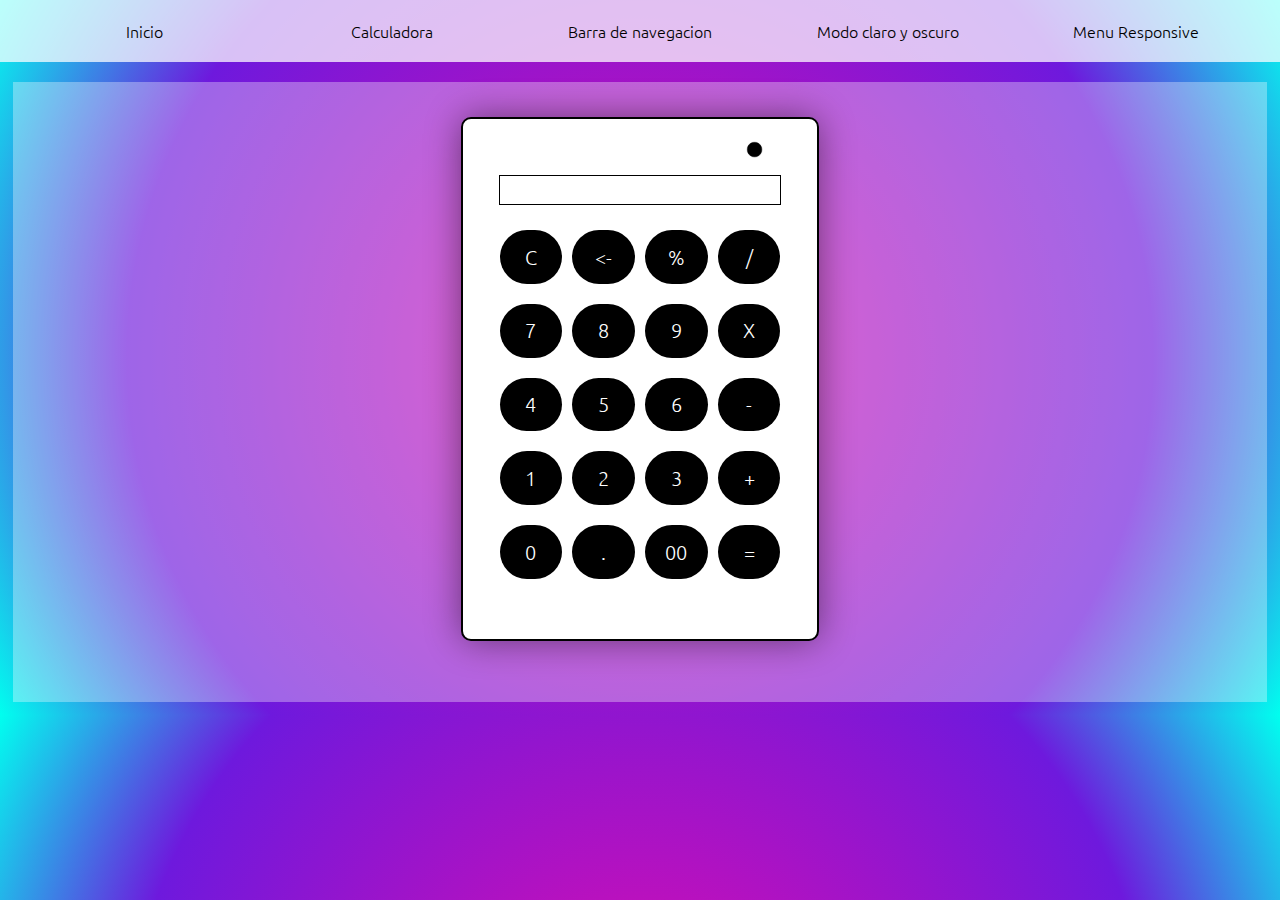
<file: Calculadora/index.html>
<!-- V1-->
<!DOCTYPE html>
<html lang="es">
<head>
    <meta charset="UTF-8">
    <meta name="viewport" content="width=device-width, initial-scale=1.0">
    <link rel="icon" type="image/svg+xml" href="../imgs/calculadora.png" />
    <title>Calculadora</title>
    <link rel="stylesheet" href="../NavBarGral/navBar.css">
    <link rel="stylesheet" href="./style.css">
    <script src="../NavBarGral/navBar.js"></script>
</head>
<body>
    <nav id="NavBarGral">
        
    </nav>
    <section>
        <div class="calcu" id="calculadora">
            <div class="cont-gral1" id="contGral">
                <div class="cont1" id="contImgMove">
                    <img class="img-mode img-mode-bl" id="moveImg" src="../imgs/mode.png" alt="mas">
                </div>
            </div>
            
            <div class="nums">
                <form name="calculator">
                    <div class="text-cont">
                        <input class="text" id="result" type="textfield" name="ans" value="" autocomplete="off" readonly> 
                    </div>
                <br>
                    <input class="btn btnCl" id="borr" type="reset" value="C">
                    <input class="btn btnCl" id="borr1" type="button" value="<-" onclick="borrUlti()">
                    <input class="btn btnCl" id="porc" type="button" value="%" onclick="document.calculator.ans.value+='/100'">
                    <input class="btn btnCl" id="divi" type="button" value="/" onclick="document.calculator.ans.value+='/'">
                <br>
                    <input class="btn btnCl" id="7" type="button" value="7" onclick="document.calculator.ans.value+='7'">
                    <input class="btn btnCl" id="8" type="button" value="8" onclick="document.calculator.ans.value+='8'">
                    <input class="btn btnCl" id="9" type="button" value="9" onclick="document.calculator.ans.value+='9'">
                    <input class="btn btnCl" id="multi" type="button" value="X" onclick="document.calculator.ans.value+='*'"">
                <br>
                    <input class="btn btnCl" id="4" type="button" value="4" onclick="document.calculator.ans.value+='4'">
                    <input class="btn btnCl" id="5" type="button" value="5" onclick="document.calculator.ans.value+='5'">
                    <input class="btn btnCl" id="6" type="button" value="6" onclick="document.calculator.ans.value+='6'">
                    <input class="btn btnCl" id="men" type="button" value="-" onclick="document.calculator.ans.value+='-'" >
                <br>
                    <input class="btn btnCl" id="1" type="button" value="1" onclick="document.calculator.ans.value+='1'">
                    <input class="btn btnCl" id="2" type="button" value="2" onclick="document.calculator.ans.value+='2'">
                    <input class="btn btnCl" id="3" type="button" value="3" onclick="document.calculator.ans.value+='3'">
                    <input class="btn btnCl" id="mas" type="button" value="+" onclick="document.calculator.ans.value+='+'">
                <br>
                    <input class="btn btnCl" id="0" type="button" value="0" onclick="document.calculator.ans.value+='0'">
                    <input class="btn btnCl" id="," type="button" value="." onclick="document.calculator.ans.value+='.'">
                    <input class="btn btnCl" id="00" type="button" value="00" onclick="document.calculator.ans.value+='00'">
                    <input class="btn btnCl" id="igu" type="button" value="=" onclick="document.calculator.ans.value=eval(document.calculator.ans.value)">

                </form>
            </div>
        </div>
    </section>
    <script src="./index.js"></script>
</body>
</html>
</file>
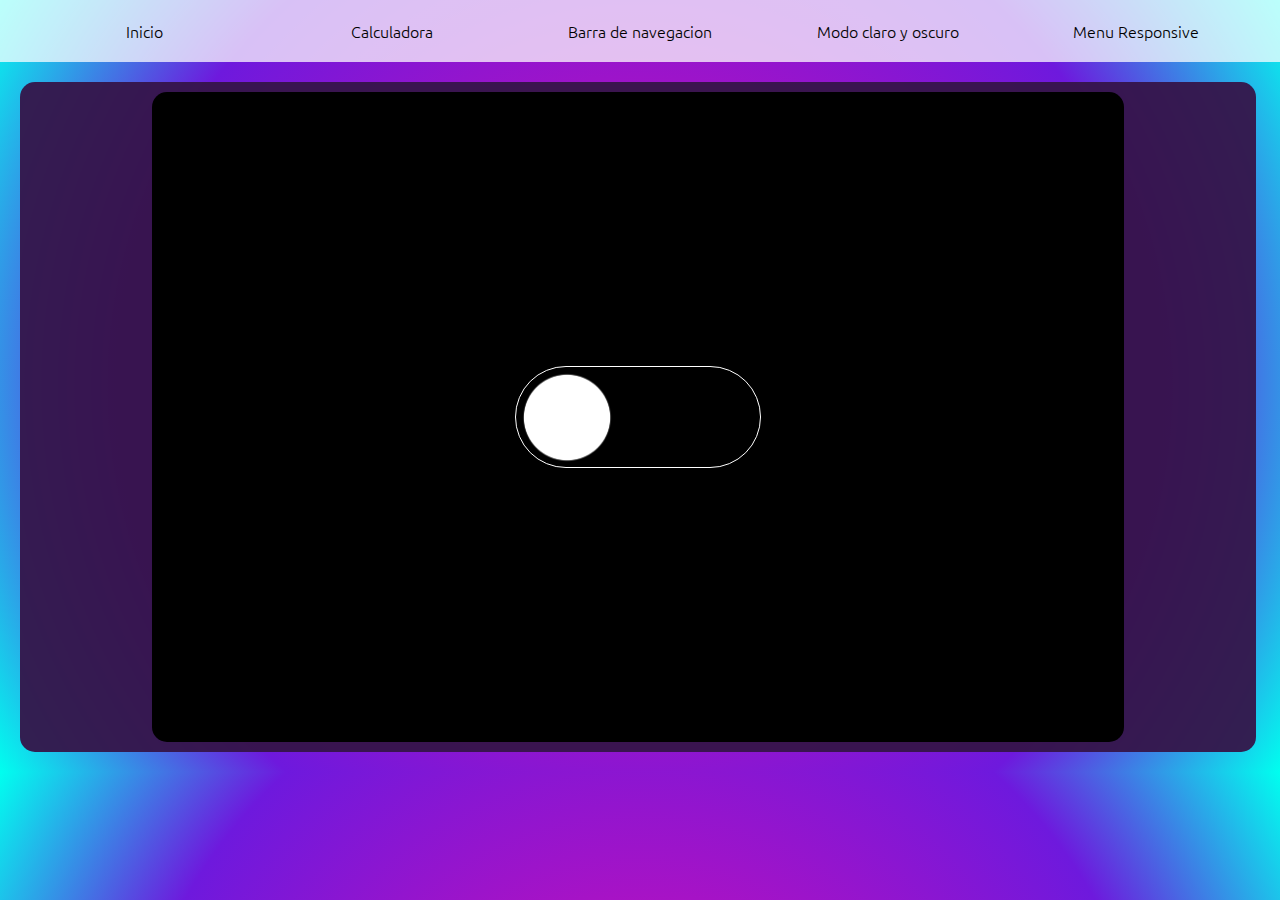
<file: Mode/index.html>
<!-- V3 -->
<!DOCTYPE html>
<html lang="es">
<head>
    <meta charset="UTF-8">
    <meta name="viewport" content="width=device-width, initial-scale=1.0">
    <link rel="icon" type="image/svg+xml" href="../imgs/modoCO.png" />
    <title>Modo claro y oscuro</title>
    <link rel="stylesheet" href="../NavBarGral/navBar.css">
    <link rel="stylesheet" href="./style.css">
    <script src="../NavBarGral/navBar.js"></script>
</head>
<body>
    <nav id="NavBarGral">
        
    </nav>
    <section>
        <div class="cont-gral1" id="contGral">
            <div class="cont1" id="contImgMove">
                <img class="img-mode" id="moveImg" src="../imgs/mode.png" alt="mas">
            </div>
        </div>
    </section>
    <script src="./index.js"></script>
</body>
</html>
</file>
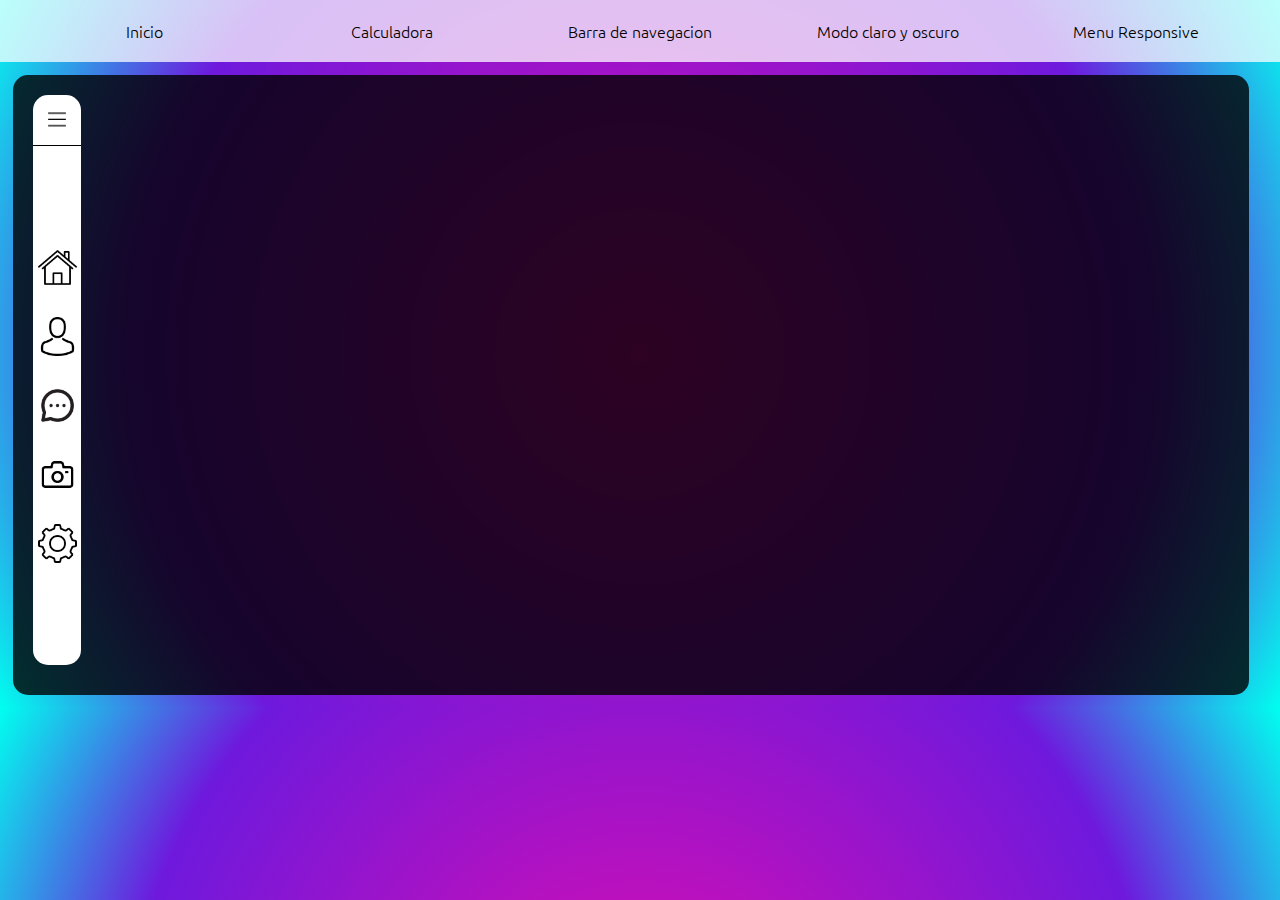
<file: NavBar/index.html>
<!-- V2 -->
<!DOCTYPE html>
<html lang="es">
<head>
    <meta charset="UTF-8">
    <meta name="viewport" content="width=device-width, initial-scale=1.0">
    <link rel="icon" type="image/svg+xml" href="../imgs/navbar.png" />
    <title>Barra de navegacion</title>
    <link rel="stylesheet" href="../NavBarGral/navBar.css">
    <link rel="stylesheet" href="./style.css">
    <script src="../NavBarGral/navBar.js"></script>

</head>
<body>
    <nav id="NavBarGral">
        
    </nav>
    <section>
        <div class="navBar">
            <div class="nav1">
                <button id="menuButton" class="btn-img-menu btn-menu-img "><img class="img-nav img-menu" src="../imgs/menu.png" alt="menu"></button>
                <span class="menu-text">Menú</span>
                <button id="closeButton" class="btn-close">X</button>
            </div>
            <div class="nav2">
                <a href="#"><img class="img-navM img-cs notExpanded" id="csaId" src="../imgs/casa.png" alt="casa"><span class="nav-text">Casa</span></a>
                <a href="#"><img class="img-navM img-pfl notExpanded" id="pflId" src="../imgs/perfil.png" alt="perfil"><span class="nav-text">Perfil</span></a>
                <a href="#"><img class="img-navM img-msj notExpanded" id="msjId" src="../imgs/mensaje.png" alt="mensajes"><span class="nav-text">Mensajes</span></a>
                <a href="#"><img class="img-navM img-cmr notExpanded" id="cmrId" src="../imgs/camara.png" alt="camara"><span class="nav-text">Cámara</span></a>
                <a href="#"><img class="img-navM img-ajs notExpanded" id="ajsId" src="../imgs/ajustes.png" alt="ajustes"><span class="nav-text">Ajustes</span></a>
            </div>
        </div>
    </section>
<script src="./index.js"></script>
</body>
</html>
</file>
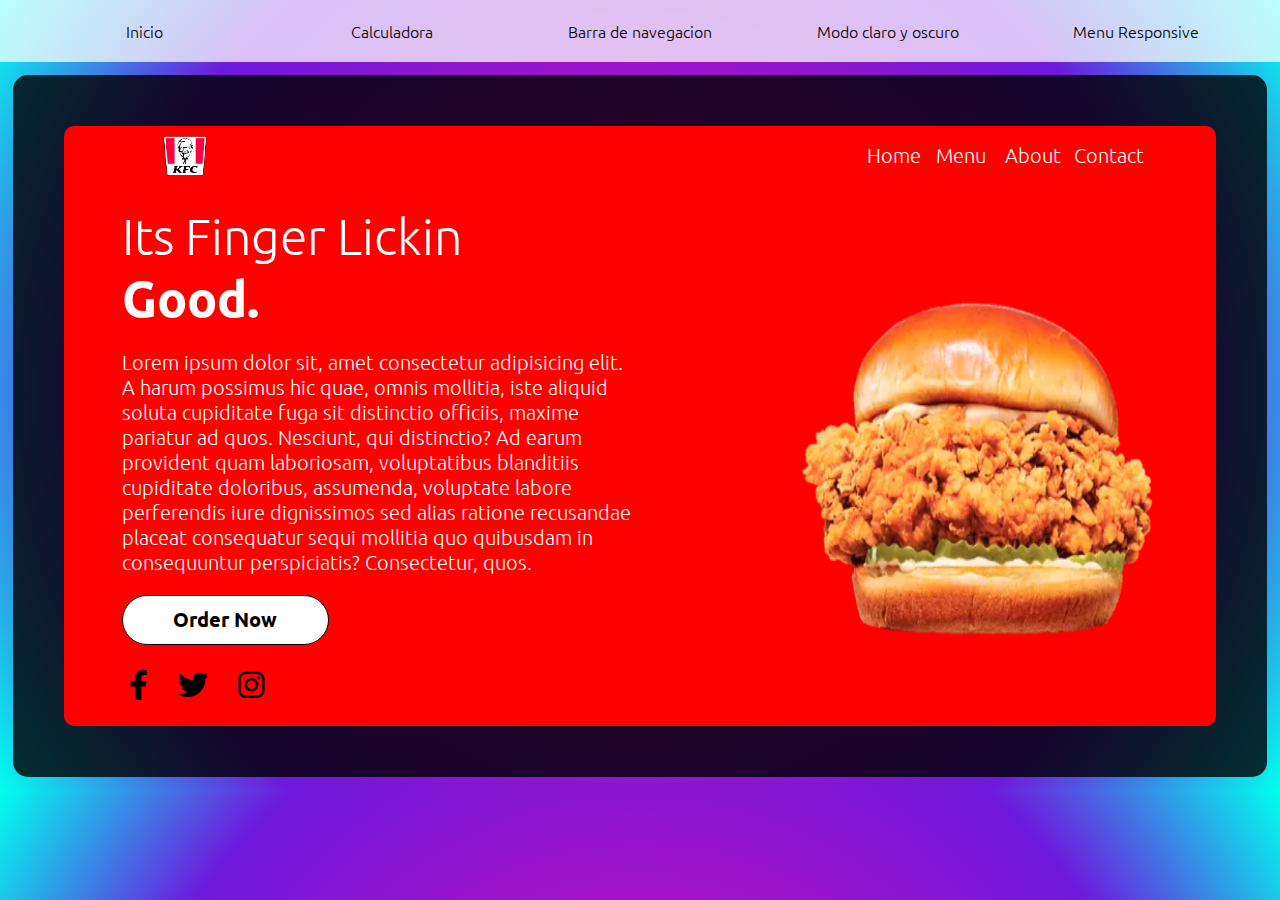
<file: Responsive/index.html>
<!-- V4 -->
<!DOCTYPE html>
<html lang="es">
<head>
    <meta charset="UTF-8">
    <meta name="viewport" content="width=device-width, initial-scale=1.0">
    <title>Barra de navegacion</title>
    <link rel="stylesheet" href="../NavBarGral/navBar.css">
    <link rel="icon" type="image/svg+xml" href="../imgs/responsive.png" />
    <link rel="stylesheet" href="./style.css">
    <script src="../NavBarGral/navBar.js"></script>
    <link rel="preconnect" href="https://fonts.googleapis.com">
    <link rel="preconnect" href="https://fonts.gstatic.com" crossorigin>
    <link href="https://fonts.googleapis.com/css2?family=Noto+Sans+JP:wght@100..900&family=Ubuntu:wght@300&display=swap" rel="stylesheet"></link>
</head>
<body>
    <nav id="NavBarGral">
        
    </nav>
    <section>
        <div class="cont">
            <div class="modal modalDsc" id="modal-cont">
                <button class="btn-close" id="btnCerr">X</button>
                <div class="menuModal">
                    <a href="#"><li class="desactive" id="modalList1">Home</li></a>
                    <a href="#"><li class="desactive" id="modalList2">Menu</li></a>
                    <a href="#"><li class="desactive" id="modalList3">About</li></a>
                    <a href="#"><li class="desactive" id="modalList4">Contact</li></a>
                </div>
            </div>
            <div class="navegation" id="infoSup">
                <div class="cont-logo">
                    <img class="logo" src="../imgs/KFC-logo.png" alt="logo kfc">
                </div>
                <div class="cont-menu">
                    <a href="#" ><img class="img-menu desactive" id="menu" src="../imgs/menu.png" alt="logo menu"></a>
                    <a href="#"><li class="active" id="list1">Home</li></a>
                    <a href="#"><li class="active" id="list2">Menu</li></a>
                    <a href="#"><li class="active" id="list3">About</li></a>
                    <a href="#"><li class="active" id="list4">Contact</li></a>
                </div>
            </div>
            <div class="cont-info" id="infoInf">
                <div class="contenido">
                    <div class="tittle-info">
                        <h2>Its Finger Lickin <b>Good.</b></h2>
                    </div>
                    <div class="contenido-info">
                        <p>Lorem ipsum dolor sit, amet consectetur adipisicing elit. A harum possimus hic quae, omnis mollitia, iste aliquid soluta cupiditate fuga sit distinctio officiis, maxime pariatur ad quos. Nesciunt, qui distinctio?
                        Ad earum provident quam laboriosam, voluptatibus blanditiis cupiditate doloribus, assumenda, voluptate labore perferendis iure dignissimos sed alias ratione recusandae placeat consequatur sequi mollitia quo quibusdam in consequuntur perspiciatis? Consectetur, quos.</p>
                        <button class="btn-cont">Order Now</button>
                        <div class="social-icons">
                            <a href="https://facebook.com" target="_blank" rel="noopener noreferrer" class="icon facebook"><i class="fab fa-facebook-f"></i></a>
                            <a href="https://twitter.com" target="_blank" rel="noopener noreferrer" class="icon twitter"><i class="fab fa-twitter"></i></a>
                            <a href="https://instagram.com" target="_blank" rel="noopener noreferrer" class="icon instagram"><i class="fab fa-instagram"></i></a>
                        </div>
                    </div>
                </div>
                <div class="imagen-contenido">
                    <img class="img-cont" src="../imgs/hamburguesaKfc.png" alt="kfc hamburguesa">
                </div>
            </div>
        </div>             
    </section>
    <script src="./index.js"></script>
</body>
</html>
</file>
<file: NavBarGral/navBar.css>
* {
    width: 100%;
    margin: 0;
    padding: 0;
    text-decoration: none;
    list-style: none;
    font-family: "Ubuntu", sans-serif;
    font-weight: 300;
    font-style: normal;
}
body {
    background: rgb(222,13,175);
    background: radial-gradient(circle, rgba(222,13,175,1) 1%, rgba(110,25,221,1) 70%, rgba(0,255,239,1) 100%);
}
nav {
    background-color: #fffb;
    width: 100%;
    display: flex;
    text-align: center;
}
.nav-list {
    display: flex;
    margin: 20px;
}
nav div li a {
    color: #000;
}
nav div li a:hover {
    border-bottom: 1px solid #000;
}
</file>
<file: Calculadora/style.css>
section {
    padding: 10px 0px ;
    width: 98%;
    height: 800px;
    margin: 1%;
    background-color: #fff5;
    margin-top: 20px;
    display: flex;
    justify-content: center;
}
.calcu {
    transition: 1s;
    background-color:#fff;
    margin: 25px 0px;
    -webkit-box-shadow: 0px 0px 36px -1px rgba(0,0,0,0.49);
    -moz-box-shadow: 0px 0px 36px -1px rgba(0,0,0,0.49);
    box-shadow: 0px 0px 36px -1px rgba(0,0,0,0.49);
    border-radius: 10px;
    padding: 20px;
    border: 2px solid #000;
    width: 25%;
    height: 90%;
}
.calcu2 {
    transition: 1s;
    background-color:#000;
    margin-top: 25px;
    -webkit-box-shadow: 0px 0px 36px -1px rgba(255,255,255,0.70);
    -moz-box-shadow: 0px 0px 36px -1px rgba(255,255,255,0.70);
    box-shadow: 0px 0px 36px -1px rgba(255,255,255,0.70);
    border-radius: 10px;
    padding: 20px;
    border: 2px solid #fa0;
    width: 25%;
    height: 90%;
}
.cont-gral1 {
    transition: 1s;
    width: 90%;
    border-radius: 15px;
    display: flex;
    justify-content: flex-end;
}
.cont-gral2 {
    transition: 1s;
    width: 90%;
    border-radius: 15px;
    display: flex;
    justify-content: flex-end;
}
.cont1 {
    display: flex;
    justify-content: flex-end;
    transition: 1s;
    width: 15%;
    border-radius: 100px;
}
.cont2 {
    display: flex;
    justify-content: flex-end;
    transition: 1s;
    width: 15%;
    border-radius: 100px;
}
.img-mode {
    cursor: pointer;
    width: 50%;
}
.img-mode-bl {
    transition: 1s;
    filter: brightness(0%); 
}
.img-mode-os {
    transition: 1s;
}

.text-cont {
    width: 90%;
    padding: 15px;
    height: 30px;
    display: flex;
    text-align: end;

}
.text {
    padding: 10px;
    background-color: transparent;
    border: 1px solid #000;
    transition: 1s;
    font-size: 25px;
    font-weight: 800;
    color: #000;
}
.text2 {
    padding: 10px;
    background-color: transparent;
    border: 1px solid #fff;
    transition: 1s;
    font-size: 25px;
    font-weight: 800;
    color: #fff;
}
.nums {
    height: 90%;
    display: flex;
    justify-content: center;
}
form {
    height: 80%;
    display: flex;
    flex-wrap: wrap;
    justify-content: center;
}
.btn {
    font-size: 20px;
    margin: 10px 5px;
    width: 20%;
    height: 20%;
    border-radius: 50px;
}
.btnCl {
    transition: 1s;
    border: transparent;
    background-color: #000;
    color: #fff;
}
.btnCl:focus {
    transition: 0.5s;
    border: transparent;
    background-color: #fff;
    border: 1px solid #000;
    color: #000;
}

.btnCl1 {
    transition: 1s;
    border: transparent;
    background-color: #fc6565;
}
.btnCl1:focus {
    transition: 1s;
    background-color: #fc4242;
    transition: 0.5s;
    border: 1px solid #fff;
}
.btnCl2 {
    transition: 1s;
    border: transparent;
    background-color: #fc63e7;
}
.btnCl2:focus {
    transition: 1s;
    background-color: #ff33e4;
    transition: 0.5s;
    border: 1px solid #fff;
}
.btnCl3 {
    transition: 1s;
    border: transparent;
    background-color: #53e5ff;
}
.btnCl3:focus {
    transition: 1s;
    background-color: #2c80fd;
    transition: 0.5s;
    border: 1px solid #fff;
}
.btnCl4 {
    transition: 1s;
    border: transparent;
    background-color: #53ff78;
}
.btnCl4:focus {
    transition: 1s;
    background-color: #26fa31;
    transition: 0.5s;
    border: 1px solid #fff;
}
@media (max-width:1900px){
    section {
        width: 98%;
        height: 600px;
    }
    .nums {
        height: 80%;
        display: flex;
        justify-content: center;
    }
    form {
        height: 70%;
        display: flex;
        flex-wrap: wrap;
        justify-content: center;
    }
    .calcu {
        height: 80%;
    }
    .calcu2 {
        height: 80%;
    }
}
@media (max-width:900px) {
    .calcu {
        height: 350px;
    }
    .calcu2 {
        height: 350px;
    }
    .btn {
        font-size: 20px;
        margin: 5px 2px;
        width: 20%;
        height: 20%;
        border-radius: 50px;
    }
    .text {
        padding: 5px;
        font-size: 20px;
        font-weight: 600;
    }
    .text2 {
        padding: 5px;
        font-size: 20px;
        font-weight: 600;
    }
}
@media (max-width:700px) {
    .calcu {
        height: 250px;
    }
    .calcu2 {
        height: 250px;
    }
    .btn {
        font-size: 15px;
        margin: 5px 3px;
        width: 20%;
        height: 15%;
        border-radius: 50px;
    }
    .text-cont {
        width: 95%;
        padding: 10px;
        height: 30px;
        display: flex;
        text-align: end;
    
    }
    .text {
        padding: 3px;
        font-size: 15px;
        font-weight: 600;
    }
    .text2 {
        padding: 3px;
        font-size: 15px;
        font-weight: 600;
    }
}
@media (max-width:500px) {
    .calcu {
        height: 200px;
    }
    .calcu2 {
        height: 200px;
    }
    .btn {
        font-size: 10px;
        margin: 2px 1px;
        width: 20%;
        height: 20%;
        border-radius: 50px;
    }
    .text-cont {
        width: 95%;
        padding: 5px;
        height: 25px;
        display: flex;
        text-align: end;
    }
    .text {
        padding: 2px;
        font-size: 10px;
        font-weight: 600;
    }
    .text2 {
        padding: 2px;
        font-size: 10px;
        font-weight: 600;
    }
}
</file>
<file: Mode/style.css>
section {
    border-radius: 15px;
    padding: 10px;
    width: 95%;
    height: 800px;
    margin: 1%;
    background-color: #351448f1;
    margin: 20px;
    display: flex;
    justify-content: center;
}
.cont-gral1 {
    transition: 1s;
    width: 80%;
    background-color: #000;
    border-radius: 15px;
    display: flex;
    justify-content: center;
    align-items: center;
}
.cont-gral2 {
    transition: 1s;
    width: 80%;
    background-color: #fff;
    border-radius: 15px;
    display: flex;
    justify-content: center;
    align-items: center;
}
.cont1 {
    transition: 1s;
    width: 25%;
    border: 1px solid #fff;
    border-radius: 100px;
}
.cont2 {
    transition: 1s;
    width: 25%;
    border: 1px solid #000;
    border-radius: 100px;
}
.img-mode {
    cursor: pointer;
    width: 50%;
    margin: -10px -10px -15px;
}
.img-mode-bl {
    transition: 1s;
    animation: movebl 1s forwards;
    filter: brightness(0%); 
}
.img-mode-os {
    transition: 1s;
    animation: moveos 1s forwards;
}
@keyframes movebl {
    0% {
        transform: translateX(0);
    }
    100% {
        transform: translateX(100%);
    }
}
@keyframes moveos {
    0% {
        transform: translateX(100%);
    }
    100% {
        transform: translateX(0);
    }
}
@media(max-width: 1900px) {
    section {
        height: 650px;
    }
}
@media(max-width: 1100px) {
    section {
        height: 500px;
    }
    .img-mode {
        cursor: pointer;
        width: 50%;
        margin: 0px;
    }
}
@media(max-width: 700px) {
    section {
        height: 400px;
    }
    
}
</file>
<file: NavBar/style.css>
section {
    border-radius: 15px;
    padding: 10px;
    width: 95%;
    height: 800px;
    margin: 1%;
    background-color: #000c;
    display: flex;
    justify-content: start;
}

.navBar {
    transition: 1s;
    background-color: white;
    width: 4%;
    height: 95%;
    margin: 10px;
    display: flex;
    flex-direction: column;
    align-items: center;
    border-radius: 15px;
    transition: width 0.5s;
    position: relative;
    overflow: hidden;
}

.navBar.expanded {
    transition: 1s;
    width: 25%; 
}
.nav1 {
    border-bottom: 1px solid black;
}
.nav1, .nav2 {
    width: 100%;
    display: flex;
    justify-content: center;
    align-items: center;
}

.nav2 {
    height: 100%;
    display: flex;
    flex-direction: column;
    align-items: center;
    justify-content: center;
}
.btn-menu-img {
    cursor: pointer;
}
.btn-img-menu {
    display: flex;
    justify-content: center;
    background-color: transparent;
    border: transparent;
    margin: 10px 0px;
}

.img-nav {
    width: 50%; 
    height: 30px; 
}

.menu-text {
    display: none;
    margin-left: 10px;
}

.btn-close {
    display: none;
    margin-left: auto;
    background: none;
    border: none;
    font-size: 20px;
    cursor: pointer;
}

.navBar.expanded .menu-text,
.navBar.expanded .btn-close {
    transition: 1s;
    display: block;
}

section div div a {
    display: flex;
    justify-content: center;
    align-items: center;
    position: relative;
}

.img-navM.notExpanded {
    width: 80%; 
    height: auto; 
    margin: 10px 0px;
    padding: 5px;
    transition: transform 1s, background-color 1s;
}
.img-navM.expanded{
    width: 15%; 
    height: auto; 
    margin: 10px 0px;
    padding: 5px;
    transition: transform 1s, background-color 1s;
}

.nav-text {
    color: #000;
    display: none;
    margin-left: 10px;
    opacity: 0;
    transition: opacity 1s ease, transform 1s ease;
    border-radius: 10px;
}
.nav-text:hover {
    color: #2274ee;
}
section div div a:hover {
    color: #2274ee;
    border-bottom: 1px solid #000;
}
.navBar.expanded .nav-text {
    width: 50%;
    display: inline;
    opacity: 1;
    transform: translateX(20px);
}

.navBar:not(.expanded) .img-navM:hover {
    transform: translateY(-20px);
}

.navBar.expanded .img-navM:hover {
    transform: translateX(20px);
}

.img-cs:hover {
    background-color: #ee22aa;
}
.img-cs{
    border-radius: 10px;
}

.img-pfl:hover {
    background-color: #d622ee;
}
.img-pfl{
    border-radius: 10px;
}

.img-msj:hover {
    background-color: #7022ee;
}
.img-msj{
    border-radius: 10px;
}

.img-cmr:hover {
    background-color: #4122ee;
}
.img-cmr{
    border-radius: 10px;
}

.img-ajs:hover {
    background-color: #2274ee;
}
.img-ajs{
    border-radius: 10px;
}


@media (max-width: 1900px) {
    section {
        height: 600px;
    }
    .navBar {
        width: 4%;
    }
}
@media (max-width: 1100px) {
    section {
        height: 450px;
    }
    .navBar {
        
        height: 90%;
    }
}
@media (max-width: 800px) {
    .navBar {
        width: 100%;
        height: 40px;
        display: flex;
        flex-direction: row;
        align-items: center;
    }
    
    .nav2 {
        height: 100%;
        display: flex;
        flex-direction: row;
        align-items: center;
        justify-content: center;
    }
    .img-navM {
        width: 25px !important; 
        padding: 2px !important;
        transition: transform 1s, background-color 1s;
    }
    
    .img-nav {
        width: 40px; 
        height: 30px; 
    }
    .navBar.expanded .nav-text {
        transition: 1s;

        transform: translate(-50px, 30px);

    }
    
    .navBar:not(.expanded) .img-navM:hover {
        transition: 1s;

        transform: translateX(20px);
    }
    
    .navBar.expanded .img-navM:hover {
        transition: 1s;
        transform: translateY(-10px);
    }
    .navBar.expanded {
        width: 100%; 
        height: 100px;
    }
    .nav1 {
        border-bottom: transparent;
    }
}
</file>
<file: Responsive/style.css>
section {
    border-radius: 15px;
    padding: 4%;
    width: 90%;
    height: 850px;
    margin: 1%;
    background-color: #000c;
    display: flex;
    justify-content: start;
}

.cont {
    width: 100%;
    height: 100%;
    background-color: #f00;
    border-radius: 10px;
}
.navegation {
    display: flex;
    justify-content: space-around;
    width: 100%;
    height: 10%;
}
.desactive {
    transition: 1s;
    display: none !important;
}
.active {
    transition: 1s;
    display: block !important;
}

.modal {
    width: 100%;
    height: 100%;
    background-color: #f007;
    border-radius: 15px;
    display: flex;
    align-items: center;
    justify-content: center;
}
.modalDsc {
    display: none;
}
.modalAct {
    position: relative;
    display: block;
}
.cont-logo {
    width: 45%;
    display: flex;
}
div a li {
    transition: 0.5s;
    display: flex;
    justify-content: center;
    border-color: #ffffff;
}

div a li:hover {
    transition: 0.5s;
    border-bottom: 1px solid #000;
}
.cont-menu {
    width: 30%;
    align-items: center;
    justify-content: end;
}
.cont-logo, .cont-menu {
    display: flex;
}
.img-menu {
    width: 100%;
    display: flex;
}
a li {
    color: #fff;
    font-size: 30px;
}
.logo {
    filter: brightness(150%);
    padding: 10px;
    width: 15%;
}
.cont-info {
    margin: 20px 0px;
    display: flex;
    justify-content: center;
}
.contenido, .imagen-contenido {
    width: 45%;
}
.tittle-info {
    color: #fff;
    width: 70%;
    font-size: 50px;
}
h2 b {
    font-weight: 800;
}
.contenido-info {
    margin-top: 20px;
    font-family: 'Lucida Sans', 'Lucida Sans Regular', 'Lucida Grande', 'Lucida Sans Unicode', Geneva, Verdana, sans-serif;
    color: #fff;
    font-size: 30px;
}
.btn-cont {
    font-size: 30px;
    transition: 0.5s;
    font-weight: 800;
    margin-top: 20px;
    width: 40%;
    height: 50px;
    background-color: #fff;
    border: 1px solid #000;
    color: #000;
    border-radius: 25px;
}
.btn-cont:hover {
    transition: 0.5s;
    background-color: #000;
    color: #fff;
    border-color: #fff;
}
.social-icons {
    width: 35%;
    display: flex;
    gap: 10px;
    justify-content: center;
    margin: 20px;
}
.icon {
    margin: 10px;
    color: #000; 
    display: inline-block;
    width: 40px;
    height: 40px;
    background-color: transparent;
    border-radius: 50%;
    text-align: center;
    line-height: 40px;
    font-size: 40px;
    transition: color 0.3s, background-color 0.3s;
    text-decoration: none;
}
.icon:hover {
    color: #fff; 
    background-color: #000; 
}
.imagen-contenido {
    display: flex;
    justify-content: flex-end;
}
.img-cont {
width: 70%;
}
@media(max-width: 1900px) {
    section {
        border-radius: 15px;
        padding: 4%;
        width: 90%;
        height: 600px;
        margin: 1%;
        background-color: #000c;
        display: flex;
        justify-content: start;
    }
    a li {
        font-size: 20px;
    }
    .contenido-info {
        font-size: 20px;
    }
    .btn-cont {
        font-size: 20px;
        font-weight: 600;

    }
    h2 {
        font-size: 50px;
    }
    .social-icons {
        width: 25%;
        margin: 10px;
    }
    .icon {
        width: 30px;
        height: 30px;
        font-size: 30px;
    }

}
@media (max-width: 1100px) {
    section {
        border-radius: 15px;
        padding: 4%;
        width: 90%;
        height: 500px;
        margin: 1%;
        background-color: #000c;
        display: flex;
        justify-content: start;
    }
    h2 {
        font-size: 30px;
    }
    a li {
        font-size: 15px;
    }
    .contenido-info {
        font-size: 15px;
    }
    .social-icons {
        width: 30%;
    }

    .icon {
        margin: 5px;
        font-size: 20px;

    }
    .btn-cont {
        font-size: 20px;
        width: 40%;
        height: 30px;
    }
    

}

@media (max-width: 900px) {
    section {
        border-radius: 15px;
        padding: 4%;
        width: 90%;
        height: 600px;
        margin: 1%;
        background-color: #000c;
        display: flex;
        justify-content: start;
    }
    .tittle-info {
        display: flex;
        align-items: center;
    }
    .cont-info {
        margin: 20px;
        display: flex;
        flex-direction: column;
        align-items: center;
    }
    .contenido {
        width: 90%;
    }
    .contenido-info {
        display: flex;
        flex-direction: column;
        align-items: center;
    }
    
    .modalList1,.modalList2,.modalList3,.modalList4 {
        color: #fff;
    }
    .desactive {
        display: none;
    }
    .active {
        display: block;
    }
    .desactiveCont {
        display: none !important;
    }
    .modal.modalAct {
        display: flex;
        flex-wrap: wrap;
        align-content: center;
        justify-content: center;
    }
    .menuModal {
        display: flex;
        flex-direction: column;
        align-items: center;
        justify-content: center;
        width: 50%; 
        height: auto;
        background-color: #fff; 
        padding: 20px;
        border-radius: 10px;
        position: relative; 
    }
    .menuModal a {
        text-align: center;
        width: 100%;
    }
    
    .menuModal a li {
        margin: 10px 0; 
        padding: 10px 0;
        width: 100%;
        list-style: none;
        background-color: #000; 
        border-radius: 5px;
    }
    .menuModal a li:hover {
        border: 1px solid #000;
        background-color: #fff; 
        color: #000;
    }
    .btn-close {
        position: absolute; 
        top: 10px;
        right: -250px; 
        background: transparent;
        border: transparent;
        font-size: 20px; 
        cursor: pointer; 
    }
    .navegation {
        display: flex;
        justify-content: space-between;
        width: 100%;
        height: 50px;
    }
    .cont-menu {
        width: 10%;
        align-items: center;
        justify-content: end;
    }
    .tittle-info {
        color: #fff;
        width: 90%;
        font-size: 25px;
    }
    h2 b {
        font-weight: 600;
    }
    .contenido-info {
        margin-top: 20px;
        font-family: 'Lucida Sans', 'Lucida Sans Regular', 'Lucida Grande', 'Lucida Sans Unicode', Geneva, Verdana, sans-serif;
        color: #fff;
        font-size: 12px;
    }
    .btn-cont {
        font-size: 15px;
        transition: 0.5s;
        font-weight: 800;
        margin-top: 10px;
        width: 60%;
        height: 30px;
        background-color: #fff;
        border: 1px solid #000;
        color: #000;
        border-radius: 25px;
    }
    .social-icons {
        width: 50%;
        display: flex;
        gap: 10px;
        justify-content: center;
        margin-top: 20px;
    }
    a li {
        font-size: 15px;
        margin: 10px;
        color: #fff;
    }
    .icon {
        color: #000; 
        display: inline-block;
        width: 30px;
        height: 30px;
        background-color: transparent;
        border-radius: 50%;
        text-align: center;
        line-height: 40px;
        font-size: 20px;
        transition: color 0.3s, background-color 0.3s;
        text-decoration: none;
    }
    .icon:hover {
        color: #fff; 
        background-color: #000; 
    }
    .imagen-contenido {
        display: flex;
        justify-content: center;
    }
    .img-cont {
    width: 80%;
    }
}
@media (max-width: 550px) {
    section {
        border-radius: 15px;
        padding: 4%;
        width: 90%;
        height: 400px;
        margin: 1%;
        background-color: #000c;
        display: flex;
        justify-content: start;
    }
    .btn-close {
        right: -150px;
    }
    .desactive {
        display: none;
    }
    .active {
        display: block;
    }
    .navegation {
        display: flex;
        justify-content: space-around;
        width: 100%;
        height: 40px;
    }
    .cont-menu {
        width: 10%;
        align-items: center;
        justify-content: end;
    }
    .tittle-info {
        color: #fff;
        width: 90%;
        font-size: 18px;
    }
    h2 b {
        font-weight: 600;
    }
    .contenido-info {
        margin-top: 20px;
        font-family: 'Lucida Sans', 'Lucida Sans Regular', 'Lucida Grande', 'Lucida Sans Unicode', Geneva, Verdana, sans-serif;
        color: #fff;
        font-size: 8px;
    }
    .btn-cont {
        font-size: 10px;
        transition: 0.5s;
        font-weight: 600;
        margin-top: 10px;
        width: 50%;
        height: 30px;
        background-color: #fff;
        border: 1px solid #000;
        color: #000;
        border-radius: 25px;
    }
    .social-icons {
        width: 50%;
        display: flex;
        gap: 10px;
        justify-content: center;
        margin-top: 20px;
    }
    a li {
        font-size: 8px;
        margin: 10px;
        color: #fff;
    }
    .icon {
        color: #000; 
        display: inline-block;
        width: 20px;
        height: 20px;
        background-color: transparent;
        border-radius: 50%;
        text-align: center;
        line-height: 20px;
        font-size: 15px;
        transition: color 0.3s, background-color 0.3s;
        text-decoration: none;
    }
    .icon:hover {
        color: #fff; 
        background-color: #000; 
    }
    .imagen-contenido {
        display: flex;
        justify-content: center;
    }
    .img-cont {
    width: 80%;
    }
}
</file>
